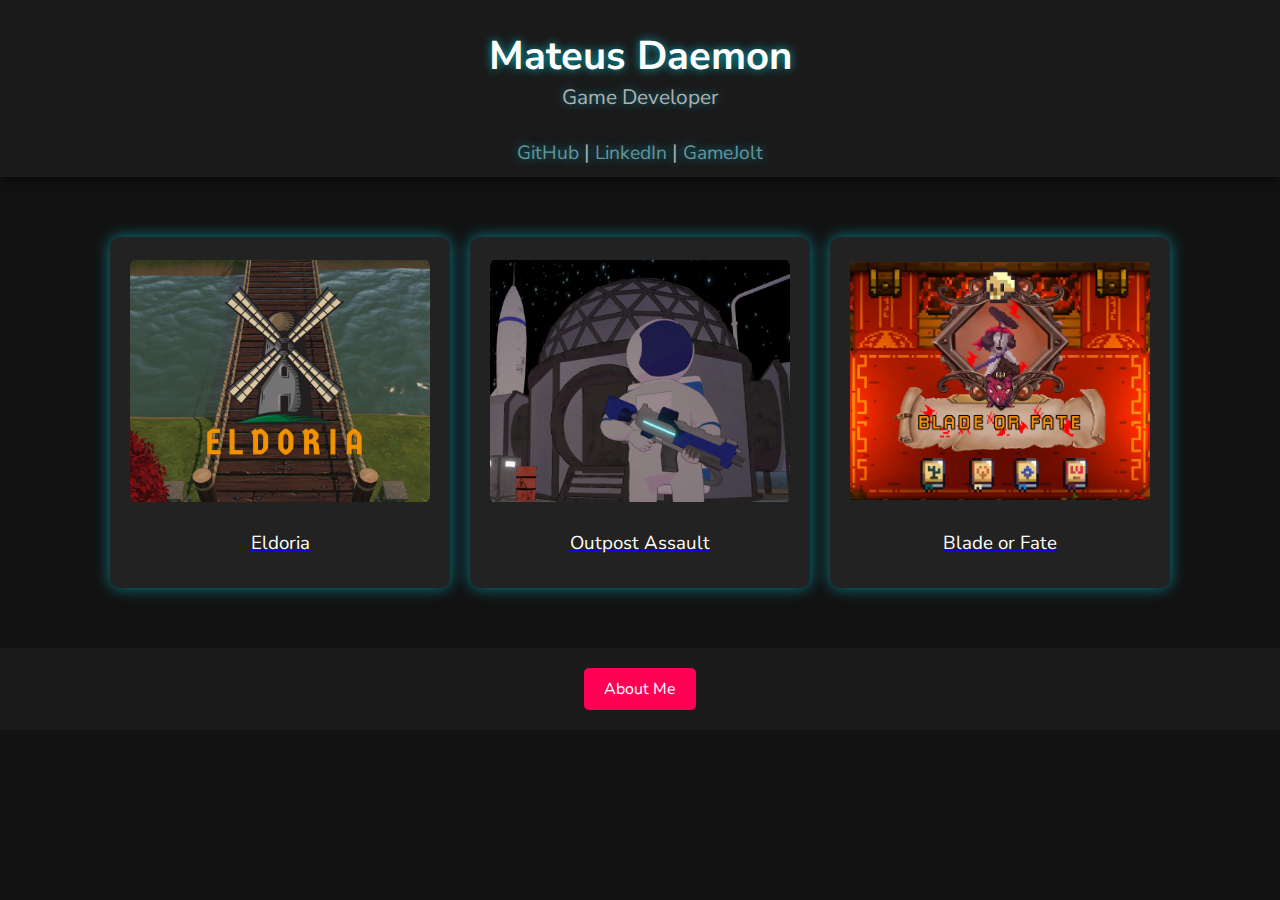
<file: index.html>
<!DOCTYPE html>
<html lang="en">
<head>
    <meta charset="UTF-8">
    <meta name="viewport" content="width=device-width, initial-scale=1.0">
    <title>Mateus Daemon</title>
    <link rel="stylesheet" href="style.css">
    <link rel="preconnect" href="https://fonts.googleapis.com">
    <link rel="preconnect" href="https://fonts.gstatic.com" crossorigin>
    <link href="https://fonts.googleapis.com/css2?family=Nunito+Sans:ital,opsz,wght@0,6..12,200..1000;1,6..12,200..1000&display=swap" rel="stylesheet">
</head>
<body>
    <header>
        <h1 class="h1.nunito-main">Mateus Daemon</h1>
        <h2 class="subtitle">Game Developer</h>
        <nav class="nunito-main">
            <a href="https://github.com/mateusdaemon?tab=repositories" target="_blank">GitHub</a> |
            <a href="https://www.linkedin.com/in/mateusdaemon/" target="_blank">LinkedIn</a> |
            <a href="https://gamejolt.com/@MDaemon" target="_blank">GameJolt</a>
        </nav>
    </header>
    
    <section id="projects">
        <div class="projects-container">
            <a href="eldoria.html" class="project-card">
                <img src="Images/Eldoria/Logo.PNG" alt="Eldoria">
                <h3 class="nunito-main">Eldoria</h3>
            </a>

            <a href="outpostassault.html" class="project-card">
                <img src="Images/OutpostAssault/logo_test3.png" alt="OutpostAssault">
                <h3 class="nunito-main">Outpost Assault</h3>
            </a>

            <a href="bladeorfate.html" class="project-card">
                <img src="Images/BladeOrFate/logo.png" alt="OutpostAssault">
                <h3 class="nunito-main">Blade or Fate</h3>
            </a>
        </div>
    </section>

    <footer>
        <a href="aboutme.html" class="btn">About Me</a>
    </footer>
</body>
</html>
</file>
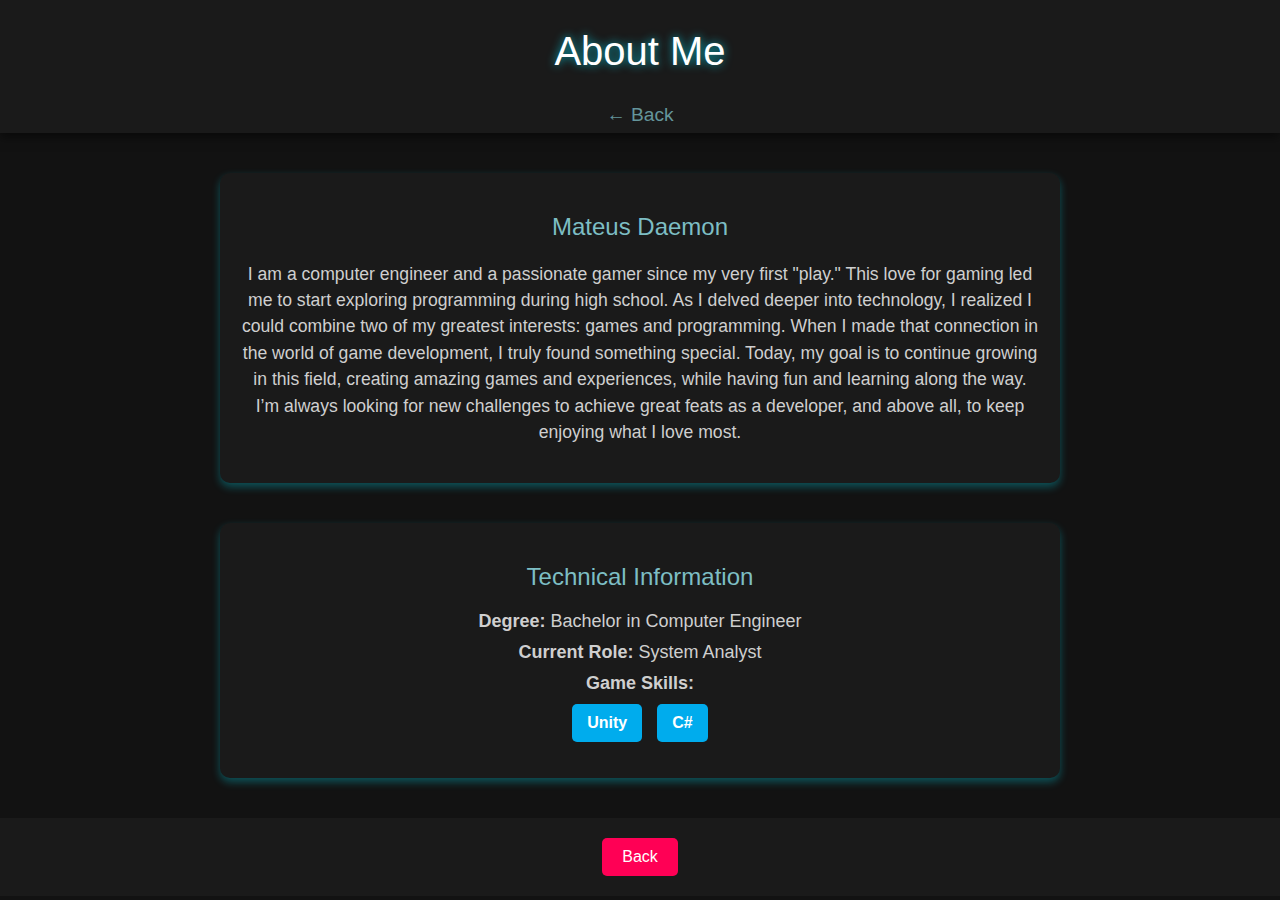
<file: aboutme.html>
<!DOCTYPE html>
<html lang="en">
<head>
    <meta charset="UTF-8">
    <meta name="viewport" content="width=device-width, initial-scale=1.0">
    <title>About Me</title>
    <link rel="stylesheet" href="style.css">
</head>
<body>
    <header>
        <h1 class="nunito-main">About Me</h1>
        <nav class="nunito-main">
            <a href="index.html">&#8592; Back</a>
        </nav>
    </header>

    <section id="about-me">
        <h2 class="nunito-main">Mateus Daemon</h2>
        <p>
            I am a computer engineer and a passionate gamer since my very first "play." This love for gaming led me to start exploring programming during high school. As I delved deeper into technology, I realized I could combine two of my greatest interests: games and programming. When I made that connection in the world of game development, I truly found something special. Today, my goal is to continue growing in this field, creating amazing games and experiences, while having fun and learning along the way. I’m always looking for new challenges to achieve great feats as a developer, and above all, to keep enjoying what I love most.
        </p>
    </section>

    <section id="technical-info">
        <h2 class="nunito-main">Technical Information</h2>
        <ul>
            <li><strong>Degree:</strong> Bachelor in Computer Engineer</li>
            <li><strong>Current Role:</strong> System Analyst</li>
            <li><strong>Game Skills:</strong></li>
            <div class="skills-container">
                <span>Unity</span>
                <span>C#</span>
            </div>
        </ul>
    </section>

    <footer>
        <a href="index.html" class="btn">Back</a>
    </footer>
</body>
</html>
</file>
<file: style.css>
/* Estilização geral */
/* General Styles */
body {
    background-color: #121212;
    color: #e0e0e0;
    font-family: "Nunito Sans", sans-serif;
    margin: 0;
    padding: 0;
    text-align: center;
}

/* Header */
header {
    background: #1a1a1a;
    padding: 2px;
    box-shadow: 0px 4px 10px rgba(0, 0, 0, 0.5);
}

.subtitle {
    font-size: 1.3rem;
    color: #b0b0b0;
    font-weight: 400;
    margin-top: -25px; /* Reduz o espaço entre o título e o subtítulo */
    margin-bottom: 10px;
    line-height: 1.2; /* Ajusta a altura da linha para ficar mais compacta */
    text-shadow: 0px 0px 10px rgba(0, 234, 255, 0.5);
}


h1 {
    font-size: 2.5rem;
    color: #ffffff;
    text-shadow: 0px 0px 10px rgba(0, 234, 255, 0.7);
}

h2, h3 {
    color: #7dbec4;
}

p {
    font-size: 1.1rem;
    line-height: 1.5;
    color: #cfcfcf;
}

nav {
    margin-top: 30px;
    margin-bottom: 5px;
}

nav a {
    color: #64959b;
    text-decoration: none;
    font-size: 1.2rem;
    transition: color 0.3s;
}

nav a:hover {
    color: #ff0055;
    text-shadow: 0px 0px 10px rgba(255, 0, 85, 0.7);
}

/* Projects Section */
#projects {
    margin: 40px auto;
    padding: 20px;
}

.projects-container {
    display: flex;
    justify-content: center;
    flex-wrap: wrap;
    gap: 20px;
}

.project-card {
    background: #222;
    border-radius: 10px;
    padding: 20px;
    width: 300px;
    box-shadow: 0px 0px 15px rgba(0, 234, 255, 0.5);
    transition: transform 0.3s;
}

.project-card:hover {
    transform: scale(1.05);
}

.project-card img {
    width: 100%;
    height: 80%;
    border-radius: 10px;
    object-fit: contain;
}

.project-card h3 {
    color: #ffffff;
}

.btn {
    display: inline-block;
    padding: 10px 20px;
    background: #ff0055;
    color: white;
    text-decoration: none;
    border-radius: 5px;
    transition: background 0.3s;
}

.btn:hover {
    background: #5f5f5f;
    box-shadow: 0px 0px 10px rgba(255, 255, 255, 0.7);
}

/* Footer */
footer {
    padding: 20px;
    background: #1a1a1a;
    margin-top: 40px;
}

footer .btn {
    display: inline-block;
    padding: 10px 20px;
    background: #ff0055;
    color: white;
    text-decoration: none;
    border-radius: 5px;
    transition: background 0.3s;
}

footer .btn:hover {
    background: #5f5f5f;
    box-shadow: 0px 0px 10px rgba(255, 255, 255, 0.7);
}

#game-details {
    max-width: 800px;
    margin: 40px auto;
    padding: 20px;
    background: #1a1a1a;
    border-radius: 10px;
    box-shadow: 0 4px 8px rgba(0, 234, 255, 0.3);
}

#game-details img {
    width: 100%;
    max-width: 400px;
    border-radius: 10px;
}

#game-details ul {
    list-style: none;
    padding: 0;
}

#game-details li {
    margin: 10px 0;
}

#game-details a {
    color: #00aced;
    text-decoration: none;
    font-weight: bold;
}

#game-details a:hover {
    text-decoration: underline;
}

#about-me {
    max-width: 800px;
    margin: 40px auto;
    padding: 20px;
    background: #1a1a1a;
    border-radius: 10px;
    box-shadow: 0 4px 8px rgba(0, 234, 255, 0.3);
}

#technical-info {
    max-width: 800px;
    margin: 40px auto;
    text-align: center;
    padding: 20px;
    background: #1a1a1a;
    border-radius: 10px;
    box-shadow: 0 4px 8px rgba(0, 234, 255, 0.3);
}

#technical-info ul {
    list-style: none;
    padding: 0;
}

#technical-info li {
    margin: 10px 0;
    font-size: 18px;
    color: #cfcfcf;
}

.skills-container {
    display: flex;
    justify-content: center;
    gap: 15px;
    flex-wrap: wrap;
    margin-top: 10px;
}

.skills-container span {
    background: #00aced;
    color: white;
    padding: 10px 15px;
    border-radius: 5px;
    font-weight: bold;
}

/* Aplicando a fonte Nunito Sans com um peso específico e configurações personalizadas */
.nunito-main {
    font-family: "Nunito Sans", sans-serif;
    font-optical-sizing: auto;
    font-weight: 400;  /* Ajuste o peso conforme necessário, por exemplo, 400 para normal */
    font-style: normal;
    font-variation-settings: "wdth" 100, "YTLC" 500;
  }

.h1.nunito-main {
    color: #D3D3D3; /* Cor cinza claro/gelo */
}

/* Estilização do vídeo */
.game-video {
    margin: 20px 0;
}

.game-video video {
    width: 100%;
    max-width: 700px;
    border-radius: 10px;
    box-shadow: 0px 0px 15px rgba(0, 234, 255, 0.5);
}

/* Requisitos do jogo */
.game-requirements {
    list-style: none;
    padding: 0;
}

.game-requirements li {
    background: rgba(255, 255, 255, 0.1);
    padding: 10px;
    margin: 5px 0;
    border-radius: 5px;
    font-weight: bold;
}

/* Tecnologias utilizadas */
.tech-icons {
    display: flex;
    justify-content: center;
    gap: 15px;
    margin-top: 10px;
}

.tech-icons img {
    max-width: 50px;
    max-height: 50px;
    object-fit: contain;
    transition: transform 0.3s;
}

.tech-icons img:hover {
    transform: scale(1.1);
}

ul {
    list-style: none;
    padding: 0;
}

li a {
    color: #1d8a94;
    text-decoration: none;
    font-weight: bold;
    transition: color 0.3s;
}

li a:hover {
    color: #ff0055;
    text-shadow: 0px 0px 10px rgba(255, 0, 85, 0.7);
}
</file>
